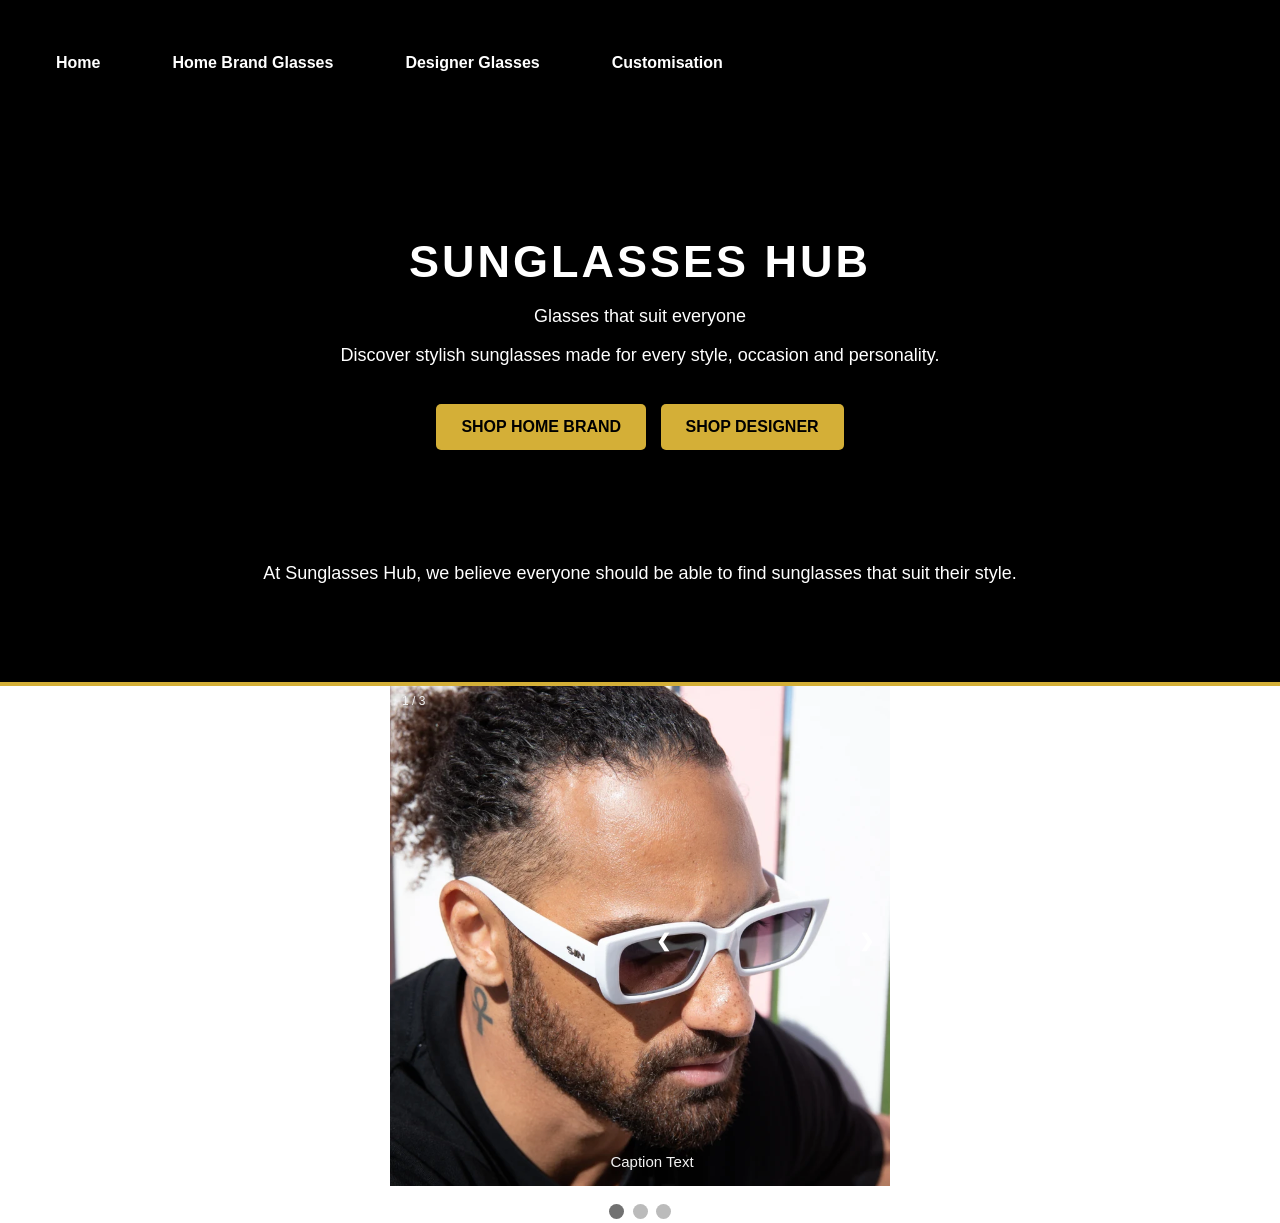
<file: index.html>
<html>

<head>
    <title>Sunglasses Hub</title>
    <link rel="stylesheet" href="main.css">
</head>

 <body>

    <ul>
        <li><a href="index.html">Home </a></li>
        <li><a href="HomeBrandGlasses.html">Home Brand Glasses</a></li>
        <li><a href="DesginerGlasses.html">Designer Glasses</a></li>
        <li><a href="Customisation.html">Customisation</a></li>
    </ul>

    <div class="welcome">

        <h1>SUNGLASSES HUB</h1>

        <p>Glasses that suit everyone</p>

        <p>
            Discover stylish sunglasses made for every style,
            occasion and personality.
        </p>

        <a href="HomeBrandGlasses.html" class="button">
            SHOP HOME BRAND
        </a>

        <a href="DesginerGlasses.html" class="button">
            SHOP DESIGNER
        </a>

 
        

        <h2>WHY SUNGLASSES HUB?</h2>

        <p>
            At Sunglasses Hub, we believe everyone
            should be able to find sunglasses that
            suit their style.
        </p>
    </div>
    <div class="slideshow-container">

        <div class="mySlides fade">
        <div class="numbertext">1 / 3</div>
        <img src="images/gallery1.webp" style="width:100%">
        <div class="text">Caption Text</div>
        </div>

        <div class="mySlides fade">
        <div class="numbertext">2 / 3</div>
        <img src="images/gallery2.webp" style="width:100%">
        <div class="text">Caption Two</div>
        </div>

        <div class="mySlides fade">
        <div class="numbertext">3 / 3</div>
        <img src="images/gallery3.avif" style="width:100%">
        <div class="text">Caption Three</div>
        </div>

        <a class="prev" onclick="plusSlides(-1)">❮</a>
        <a class="next" onclick="plusSlides(1)">❯</a>

        </div>
        <br>

        <div style="text-align:center">
        <span class="dot" onclick="currentSlide(1)"></span> 
        <span class="dot" onclick="currentSlide(2)"></span> 
        <span class="dot" onclick="currentSlide(3)"></span> 
    </div>


    <script>
        let slideIndex = 1;
        showSlides(slideIndex);

        function plusSlides(n) {
        showSlides(slideIndex += n);
        }

        function currentSlide(n) {
        showSlides(slideIndex = n);
        }

        function showSlides(n) {
        let i;
        let slides = document.getElementsByClassName("mySlides");
        let dots = document.getElementsByClassName("dot");
        if (n > slides.length) {slideIndex = 1}    
        if (n < 1) {slideIndex = slides.length}
        for (i = 0; i < slides.length; i++) {
            slides[i].style.display = "none";  
        }
        for (i = 0; i < dots.length; i++) {
            dots[i].className = dots[i].className.replace(" active", "");
        }
        slides[slideIndex-1].style.display = "block";  
        dots[slideIndex-1].className += " active";
        }
    </script>
        
    

</body>

</html>
</file>
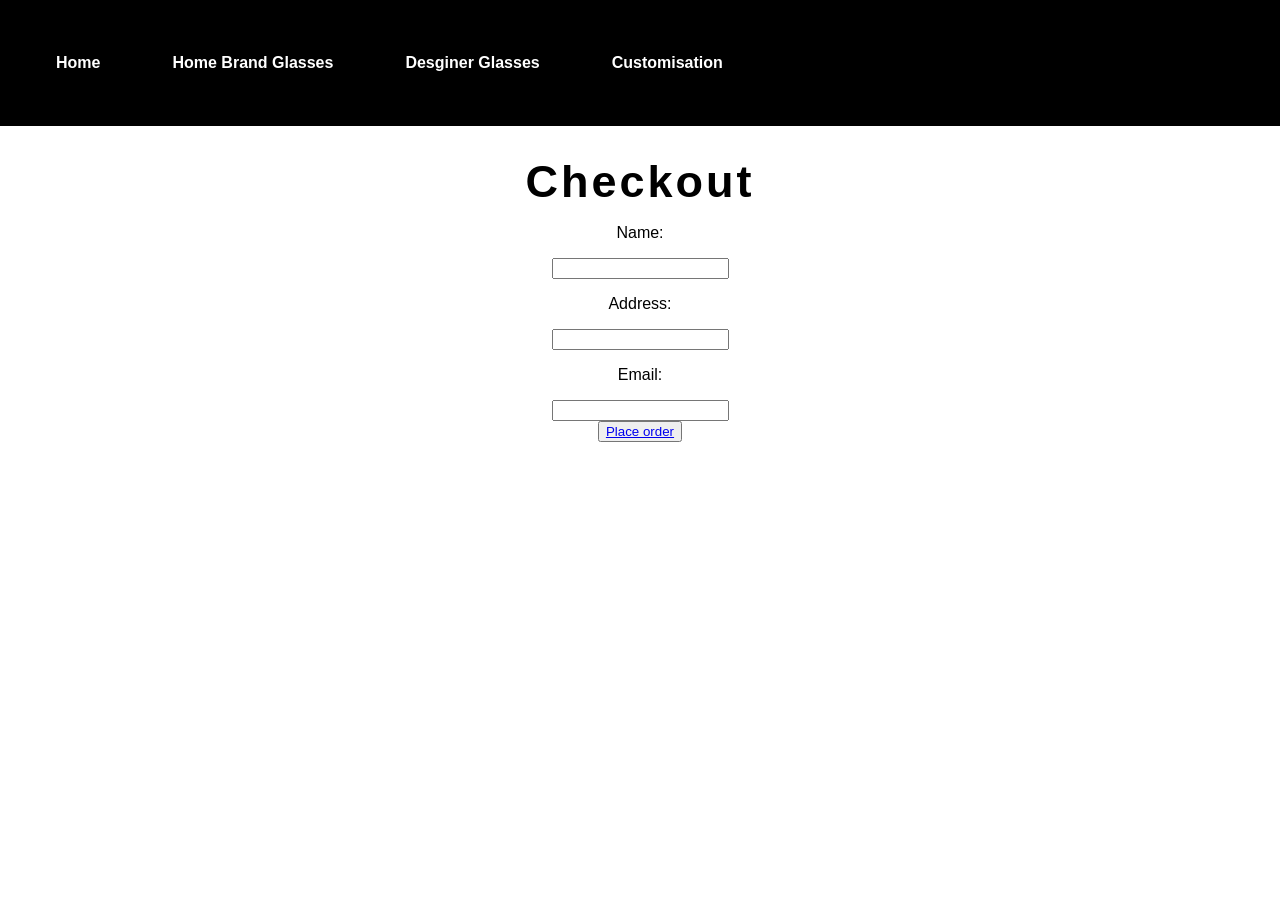
<file: Checkout.html>
<html>
  <head>                
    <title>Sunglasses Hub | Checkout </title>
    <link rel="stylesheet" href="main.css">
  </head>

  <body>

   <ul>
      <li><a href="index.html">Home</a></li>
      <li><a href="HomeBrandGlasses.html">Home Brand Glasses</a></li>
      <li><a href="DesginerGlasses.html">Desginer Glasses</a></li>
      <li><a href="Customisation.html">Customisation</a></li>
    </ul>

   <h1>Checkout</h1>

    <div class="checkout"> 

      <p>Name:</p>
      <input type="Text">
  
      
      <p>Address:</p>
      <input type="Text">


      <p>Email:</p>
      <input type="Email">

    </div>

    <button><a href="Thankyou.html">Place order</a></button>

  </body>
</html>
</file>
<file: main.css>
ul  {
  list-style-type: none;
  margin: 0;
  padding: 0;
  background-color: #333333;
  display: flex;
}

ul li a {
  display: block;
  color: white;
  padding: 14px 16px;
  text-decoration: none;
}

ul li a:hover {
  background-color: #111111;
}

.button {
  background-color: rgb(207, 129, 11);
  border: none;
  color: rgb(201, 127, 17);
  padding: 15px 32px;
  text-align: center;
  text-decoration: none;
  display: inline-block;
  font-size: 16px;
  cursor: pointer;
  text-decoration-color: darkgoldenrod;
  text-decoration-style: solid;
}



.product img {
  width: 200px;
  height: 200px;
}

.container {
  display: grid;
  grid-template-columns: auto auto auto;
  padding: 5px;
}
.container div {
  background-color: #f1f1f1;
  border: 1px solid black;
  padding: 5px;
  font-size: 30px;
  text-align: center;
}

.container a {
  display: block;
  color: rgb(0, 0, 0);
  padding: 14px 16px;
  text-decoration: none;
}


body {
    font-family: Arial, sans-serif;
    background-color: #ffffff;
    margin: 0;
    text-align: center;
}

ul {
    background-color: #000000;
    margin: 0;
    padding: 20px;
}

li {
    display: inline;
    margin: 20px;
}

li a {
    color: #ffffff;
    text-decoration: none;
    font-weight: bold;
}

li a:hover {
    color: #d4af37;
}



.welcome {
    background-color: #000000;
    color: #ffffff;
    padding: 80px 20px;
    border-bottom: 4px solid #d4af37;
}

h1 {
    font-size: 45px;
    letter-spacing: 3px;
    margin-bottom: 15px;
}

.welcome p {
    font-size: 18px;
}




.button {
    display: inline-block;
    background-color: #d4af37;
    color: #000000;
    text-decoration: none;
    padding: 14px 25px;
    margin: 20px 5px;
    border-radius: 5px;
    font-weight: bold;
}

.button:hover {
    background-color: #ffffff;
}




h2 {
    color: #000000;
    margin-top: 45px;
    letter-spacing: 2px;
}

.products {
    display: grid;
    grid-template-columns: 1fr 1fr 1fr;
    gap: 25px;
    margin: 40px;
}



.product {
    background-color: #ffffff;
    border: 2px solid #d4af37;
    padding: 30px;
    border-radius: 10px;
}

.product:hover {
    background-color: #f5f5f5;
}

.product h3 {
    color: #000000;
}

.product p {
    color: #555555;
    line-height: 1.5;
}

.product a {
    color: #000000;
    text-decoration: none;
    font-weight: bold;
}

.product a:hover {
    color: #d4af37;
}



.about {
    background-color: #f5f5f5;
    padding: 40px;
    margin-top: 50px;
    border-top: 2px solid #d4af37;
}

.about p {
    color: #555555;
    font-size: 17px;
}




.slideshow-container {
  max-width: 500px;
  position: relative;
  margin: auto;
}

.mySlides {
  display: none;
}

.prev, .next {
  cursor: pointer;
  position: absolute;
  top: 50%;
  width: auto;
  margin-top: -22px;
  padding: 16px;
  color: white;
  font-weight: bold;
  font-size: 18px;
  transition: 0.6s ease;
  border-radius: 0 3px 3px 0;
  user-select: none;
}


.next {
  right: 0;
  border-radius: 3px 0 0 3px;
}


.prev:hover, .next:hover {
  background-color: rgba(0,0,0,0.8);
}


.text {
  color: #f2f2f2;
  font-size: 15px;
  padding: 8px 12px;
  position: absolute;
  bottom: 8px;
  width: 100%;
  text-align: center;
}

.numbertext {
  color: #f2f2f2;
  font-size: 12px;
  padding: 8px 12px;
  position: absolute;
  top: 0;
}


.dot {
  cursor: pointer;
  height: 15px;
  width: 15px;
  margin: 0 2px;
  background-color: #bbb;
  border-radius: 50%;
  display: inline-block;
  transition: background-color 0.6s ease;
}

.active, .dot:hover {
  background-color: #717171;
}


.fade {
  animation-name: fade;
  animation-duration: 1.5s;
}

@keyframes fade {
  from {opacity: .4}
  to {opacity: 1}
}
</file>
